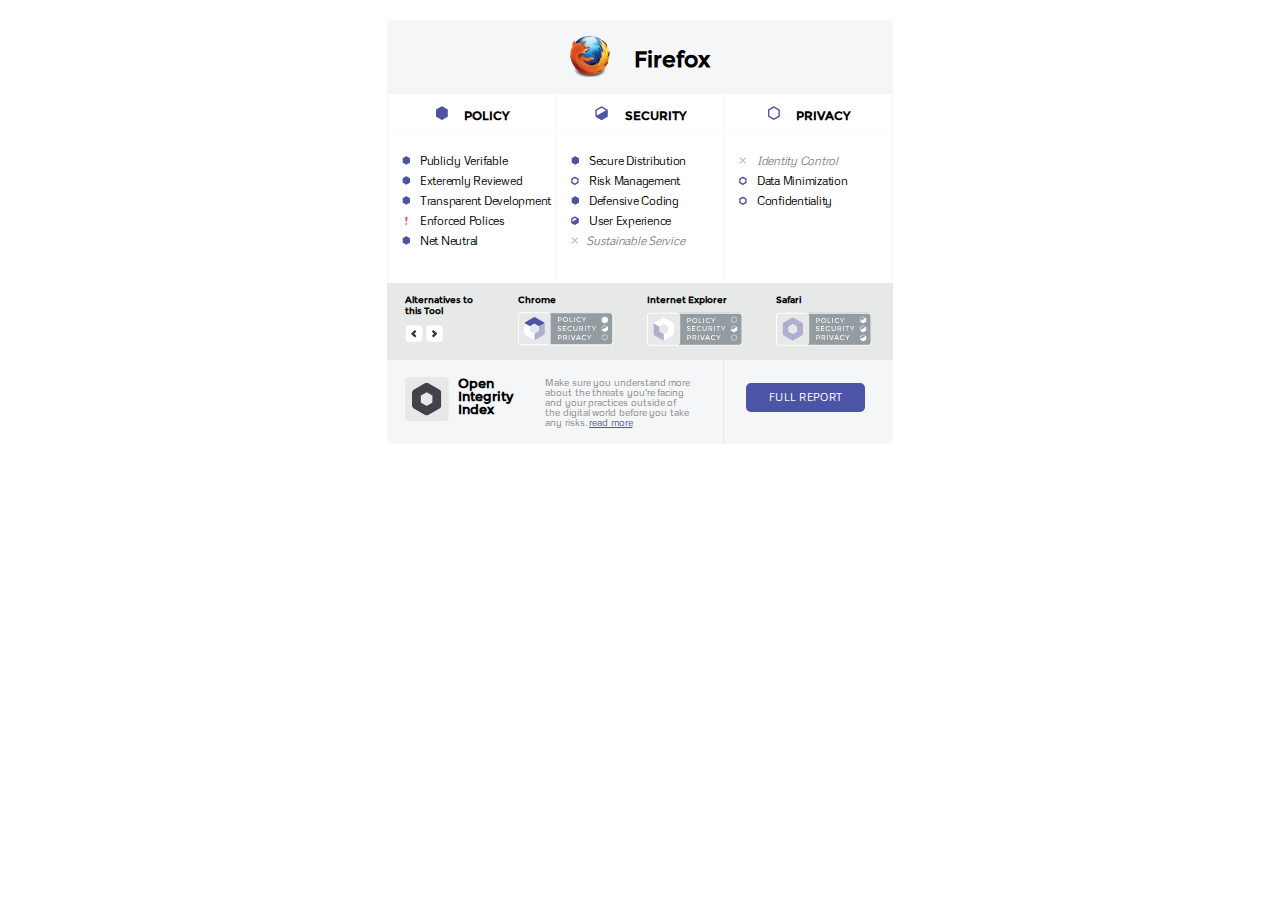
<file: index.html>
<!doctype html>

<html lang="en" class="no-js">

<head>
	<meta charset="utf-8" />
	<title></title>
	<meta name="viewport" content="width=device-width, initial-scale=1.0;"  />
	<link rel="stylesheet" href="css/styles.css" type="text/css" media="screen" />
	<script src="js/jquery.js"></script>
    <script src="js/jquery.infinite-carousel.js?ms5aoj"></script>
    <script>
    jQuery(document).ready(function(){
            jQuery("#viewport").incarousel("#simplePrevious", "#simpleNext");  
    });</script>    
</head>

<body>


	<div class="feature-container">
    
    	<div class="top-row">
        	<img src="img/firefox-icon.png" alt="">
            Firefox
        </div>
        
        <div class="feature-listing-3">
        	<div class="col-1">
            	<div class="listing-title">
                    <img src="img/fill-polygon-middle.png" alt=""/>
                    Policy
                </div>
                <ul>
                	<li><img src="img/fill-polygon-small.png" alt=""/> Publicly Verifable</li>
                	<li><img src="img/fill-polygon-small.png" alt=""/> Exteremly Reviewed</li>
                	<li><img src="img/fill-polygon-small.png" alt=""/> Transparent Development</li>
                	<li><img src="img/exclamation-small.png" alt=""/> Enforced Polices</li>
                	<li><img src="img/fill-polygon-small.png" alt=""/> Net Neutral</li>
                </ul>
            </div>
        	<div class="col-2">
            	<div class="listing-title">
                    <img src="img/halffill-polygon-middle.png" alt=""/>
                    Security
                </div>
                <ul>
                	<li><img src="img/fill-polygon-small.png" alt=""/> Secure Distribution</li>
                	<li><img src="img/unfill-polygon-small.png" alt=""/> Risk Management</li>
                	<li><img src="img/fill-polygon-small.png" alt=""/> Defensive Coding</li>
                	<li><img src="img/halffill-polygon-small.png" alt=""/> User Experience</li>
                	<li><img src="img/cross-small.png" alt=""/><em>Sustainable Service</em></li>
                </ul>
            </div>
        	<div class="col-3">
            	<div class="listing-title">
                    <img src="img/unfill-polygon-middle.png" alt=""/>
                    Privacy
                </div>
                <ul>
                	<li><img src="img/cross-small.png" alt=""/><em> Identity Control</em></li>
                	<li><img src="img/unfill-polygon-small.png" alt=""/> Data Minimization</li>
                	<li><img src="img/unfill-polygon-small.png" alt=""/> Confidentiality</li>
                </ul>
            </div>            
        </div>
        
        <div class="grey-belt middle-row">

			<div id="carousel-title" class="carousel-title">
              <h2>Alternatives to <br/>this Tool</h2>
              <a id="simplePrevious"><img src="img/slider-previous.png" alt="slider-previous" width="18px" height=" 18px;" /></a>
              <a id="simpleNext"><img src="img/slider-next.png" alt="slider-next" width="18px" height=" 18px;" /></a>
            </div>
            
         	<div id="viewport">
                <ul>
                    <li class="carousel-slide">
                    	<h2>Chrome</h2>
                        <img src="img/chrome.png" alt=""/>	
                    </li>         
                    <li class="carousel-slide">
                    	<h2>Internet Explorer</h2>
                        <img src="img/ie.png" alt=""/>	
                    </li> 
                    <li class="carousel-slide">
                    	<h2>Safari</h2>
                        <img src="img/safari.png" alt=""/>	
                    </li> 
                </ul>
    
        	</div>           
    
        </div>
        
        <div class="bottom-row">
        	<div class="col-1">
            	<div class="col-left">
                    <img src="img/open-integrity-space.png" alt=""/>
                    <h1>Open Integrity Index</h1>
                </div>
                <div class="col-right">
					<p>Make sure you understand more about the threats you're facing and your practices outside of the digital world before you take any risks. <a href="#" class="text-link">read more</a></p>                
                </div>
            </div>
            <div class="col-2">
            	<a href="#" class=" btn-blue">Full Report</a>
            </div>
        </div>
        
        
    </div>

</body>
</html>
</file>
<file: css/styles.css>
@font-face {font-family:"Metrophobic";src:url("Metrophobic.eot?") format("eot"),url("Metrophobic.woff") format("woff"),url("Metrophobic.ttf") format("truetype"),url("Metrophobic.svg#Metrophobic") format("svg");font-weight:normal;font-style:normal;}

@font-face {font-family:"Montserrat-Regular";src:url("Montserrat-Regular.eot?") format("eot"),url("Montserrat-Regular.woff") format("woff"),url("Montserrat-Regular.ttf") format("truetype"),url("Montserrat-Regular.svg#Montserrat-Regular") format("svg");font-weight:normal;font-style:normal;}

@font-face {font-family:"Montserrat-Bold";src:url("Montserrat-Bold.eot?") format("eot"),url("Montserrat-Bold.woff") format("woff"),url("Montserrat-Bold.ttf") format("truetype"),url("Montserrat-Bold.svg#Montserrat-Bold") format("svg");font-weight:normal;font-style:normal;}

html,body,div,span,object,iframe,h1,h2,h3,h4,h5,h6,p,blockquote,pre,a,abbr,address,cite,code,del,dfn,em,img,ins,q,small,strong,sub,sup,dl,dt,dd,ol,ul,li,fieldset,form,label,legend,table,caption,tbody,tfoot,thead,tr,th,td{
	border:0;margin:0;padding:0;outline:0;vertical-align:baseline;background:transparent;
}



/* ============================================================ */
/* Layout Starts  */
/* =============================================================== */


.feature-container
{
  width:506px;
  font-family:Arial, Helvetica, sans-serif;
  font-size:12px;
  line-height:1;
  margin:20px auto;
}

.feature-container p
{
  font-family:Metrophobic;
}

.feature-container .top-row,.feature-container .bottom-row
{
  background:#f5f6f7;
}

.feature-container .top-row
{
  border-top-left-radius:5px;
  border-top-right-radius:5px;
  font-size:22px;
  text-align:center;
  font-weight:700;
  font-family:Montserrat-Regular;
  padding:24px 0 16px;
}

.feature-listing-3 .col-1,.feature-listing-3 .col-2,.feature-listing-3 .col-3
{
  float:left;
  display:inline-block;
  width:168px;
  border-right:1px solid #F5F6F7;
}

.feature-listing-3 .col-1
{
  border-left:1px solid #F5F6F7;
}

.feature-listing-3 .col-2,.feature-listing-3 .col-3
{
  width:167px;
  min-height:186px;
}

.top-row > img
{
  vertical-align:middle;
  margin-right:18px;
  margin-top:-8px;
}

.feature-listing-3 .listing-title
{
  text-align:center;
  border-bottom:1px solid #f9fafb;
  text-transform:uppercase;
  font-weight:700;
  font-family:Montserrat-Regular;
  padding:12px 0;
}

.feature-listing-3 .listing-title img
{
  margin-right:13px;
}

.feature-listing-3 ul
{
  margin:16px 0 32px 14px;
}

.feature-listing-3 ul li
{
  line-height:20px;
  font-size:12px;
  letter-spacing:-.02em;
  font-family:Metrophobic;
  list-style:none;
}

.feature-listing-3 ul li em
{
  color:#898686;
}

.feature-listing-3 ul li img
{
  padding-right:7px;
}

.grey-belt
{
  clear:both;
  overflow:hidden;
  background:#e7e8e8;
  padding:12px 0;
}

.carousel-title
{
  width:118px;
}

#viewport
{
  width:404px;
  overflow:hidden;
  position:relative;
  float:left;
}

#viewport ul
{
  position:relative;
  margin:0;
  padding:0;
}

#viewport li
{
  width:100px;
  float:left;
  list-style:none;
}

#simplePrevious,#simpleNext
{
  cursor:pointer;
  font-size:2em;
  font-weight:700;
  color:#000;
}

#simplePrevious:hover,#simpleNext:hover
{
  text-decoration:none;
}

.carousel-slide
{
  overflow:hidden;
  float:left;
}

.carousel-slide .field-name-field-logo
{
  float:left;
  margin-right:10px;
}

.carousel-slide h2
{
  text-transform:none;
}

.carousel-slide .field-name-field-entry-score
{
  float:right;
}

.entry-teaser-link
{
  float:right;
  text-transform:uppercase;
  margin:7px 10px 0 0;
}

#carousel-title
{
  width:84px;
  float:left;
  margin-left:18px;
}

#carousel-title h2,.carousel-slide h2
{
  font-size:9px;
  line-height:1.2;
  margin-bottom:6px;
  font-family:Montserrat-Regular;
}

#viewport li.carousel-slide
{
  margin-left:29px;
}

.bottom-row
{
  overflow:hidden;
  border-bottom-left-radius:5px;
  border-bottom-right-radius:5px;
}

.bottom-row .col-1,.bottom-row .col-2
{
  float:left;
  padding:17px 0;
}

.bottom-row .col-1
{
  margin-left:18px;
  width:318px;
  float:left;
  border-right:1px solid #e7e8e8;
  overflow:hidden;
}

.bottom-row .col-1 .col-left
{
  margin-right:18px;
  width:122px;
}

.col-left > img
{
  float:left;
  vertical-align:middle;
  margin-right:9px;
}

.bottom-row .col-1 h1
{
  font-size:13px;
  font-weight:700;
  font-family:Montserrat-Regular;
}

.bottom-row .col-2
{
  padding-left:22px;
}

.bottom-row .col-1 .col-left,.bottom-row .col-1 .col-right
{
  float:left;
}

.bottom-row .col-1 .col-right
{
  width:146px;
}

.bottom-row .col-1 .col-right p
{
  color:#878787;
  font-size:10px;
}

.btn-blue
{
  background:#4c55a5;
  color:#fff;
  text-transform:uppercase;
  font-size:11px;
  border-radius:5px;
  display:block;
  font-family:Metrophobic;
  letter-spacing:.03em;
  text-decoration:none;
  -webkit-transition:all .5s ease-in;
  -moz-transition:all .3s ease-in;
  -ms-transition:all .3s ease-in;
  -o-transition:all .3s ease-in;
  transition:all .3s ease-in;
  padding:9px 23px;
}

.btn-blue:hover
{
  background:#1F2342;
}

.bottom-row .col-2 .btn-blue
{
  margin-top:6px;
}

.text-link
{
  text-decoration:underline;
  color:#4c55a5;
}

.feature-listing-3,.view-alternatives ul.pager
{
  clear:both;
}
</file>
